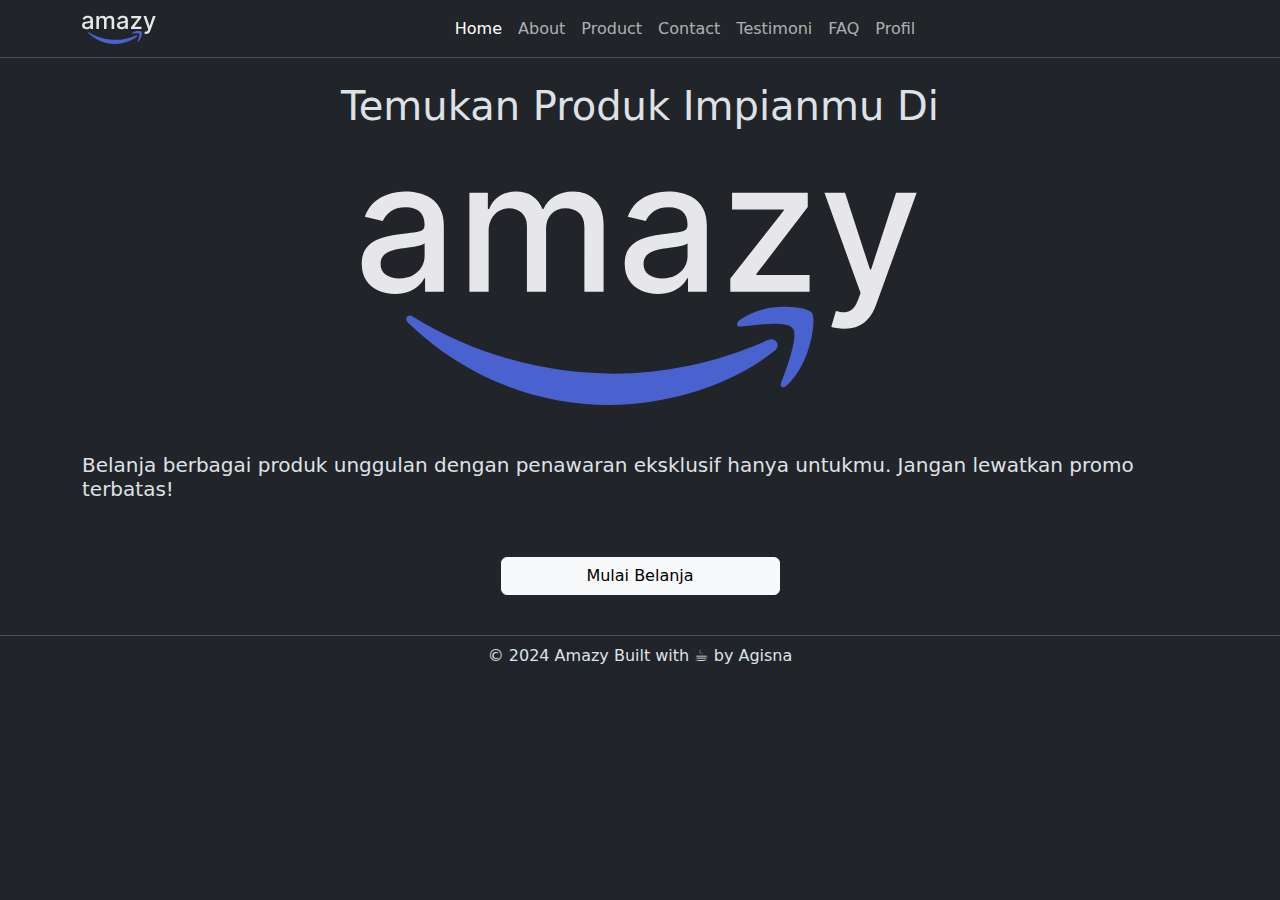
<file: index.html>
<!DOCTYPE html>
<html lang="en">
<head>
    <meta charset="UTF-8">
    <meta name="viewport" content="width=device-width, initial-scale=1.0">
    <title>Agisna's Website</title>
    <link href="https://cdn.jsdelivr.net/npm/bootstrap@5.3.3/dist/css/bootstrap.min.css" rel="stylesheet" integrity="sha384-QWTKZyjpPEjISv5WaRU9OFeRpok6YctnYmDr5pNlyT2bRjXh0JMhjY6hW+ALEwIH" crossorigin="anonymous">
</head>
<body data-bs-theme="dark" class="min-vh-100">
    <nav class="navbar navbar-expand-lg border-bottom">
        <div class="container mx-auto">
            <a href="index.html" class="navbar-brand">
                <img src="img/logo.svg" alt="Agisna's Logo">
            </a>
            <button class="navbar-toggler" type="button" data-bs-toggle="collapse" data-bs-target="#navbarSupportedContent" aria-controls="navbarSupportedContent" aria-expanded="false" aria-label="Toggle navigation">
                <span class="navbar-toggler-icon"></span>
            </button>
            <div class="collapse navbar-collapse" id="navbarSupportedContent">
                <ul class="navbar-nav mx-auto mb-2 mb-lg-0">
                    <li class="nav-item">
                        <a href="index.html" class="nav-link active">Home</a>
                    </li>
                    <li class="nav-item">
                        <a href="about.html" class="nav-link">About</a>
                    </li>
                    <li class="nav-item">
                        <a href="product.html" class="nav-link">Product</a>
                    </li>
                    <li class="nav-item">
                        <a href="contact.html" class="nav-link">Contact</a>
                    </li>
                    <li class="nav-item">
                        <a href="testimoni.html" class="nav-link">Testimoni</a>
                    </li>
                    <li class="nav-item">
                        <a href="faq.html" class="nav-link">FAQ</a></li>
                    <li class="nav-item">
                        <a href="profil.html" class="nav-link">Profil</a>
                    </li>

                </ul>
            </div>
        </div>
    </nav>

    <section class="container py-4">
        <div class="d-flex flex-column gap-5">
            <h1 class="text-center">Temukan Produk Impianmu Di</h1>
            <img
                class="w-50 rounded mx-auto d-block"
                src="img/logo.svg"
                alt="Agisna's Logo"
            >
            <h5 class="agisna-hero-subtitle">Belanja berbagai produk unggulan dengan penawaran eksklusif hanya untukmu. Jangan lewatkan promo terbatas!</h5>
            <a href="product.html" class="btn btn-light w-25 mx-auto">Mulai Belanja</a>
        </div>
    </section>


    <footer class="mt-3 border-top d-flex align-content-center align-items-center justify-content-center w-100 bottom-0 py-2">
        <span> &copy; 2024 Amazy Built with ☕ by Agisna</span>
    </footer>

    <script src="https://cdn.jsdelivr.net/npm/bootstrap@5.3.3/dist/js/bootstrap.bundle.min.js" integrity="sha384-YvpcrYf0tY3lHB60NNkmXc5s9fDVZLESaAA55NDzOxhy9GkcIdslK1eN7N6jIeHz" crossorigin="anonymous"></script>
    <script src="script.js"></script>
</body>
</html>
</file>
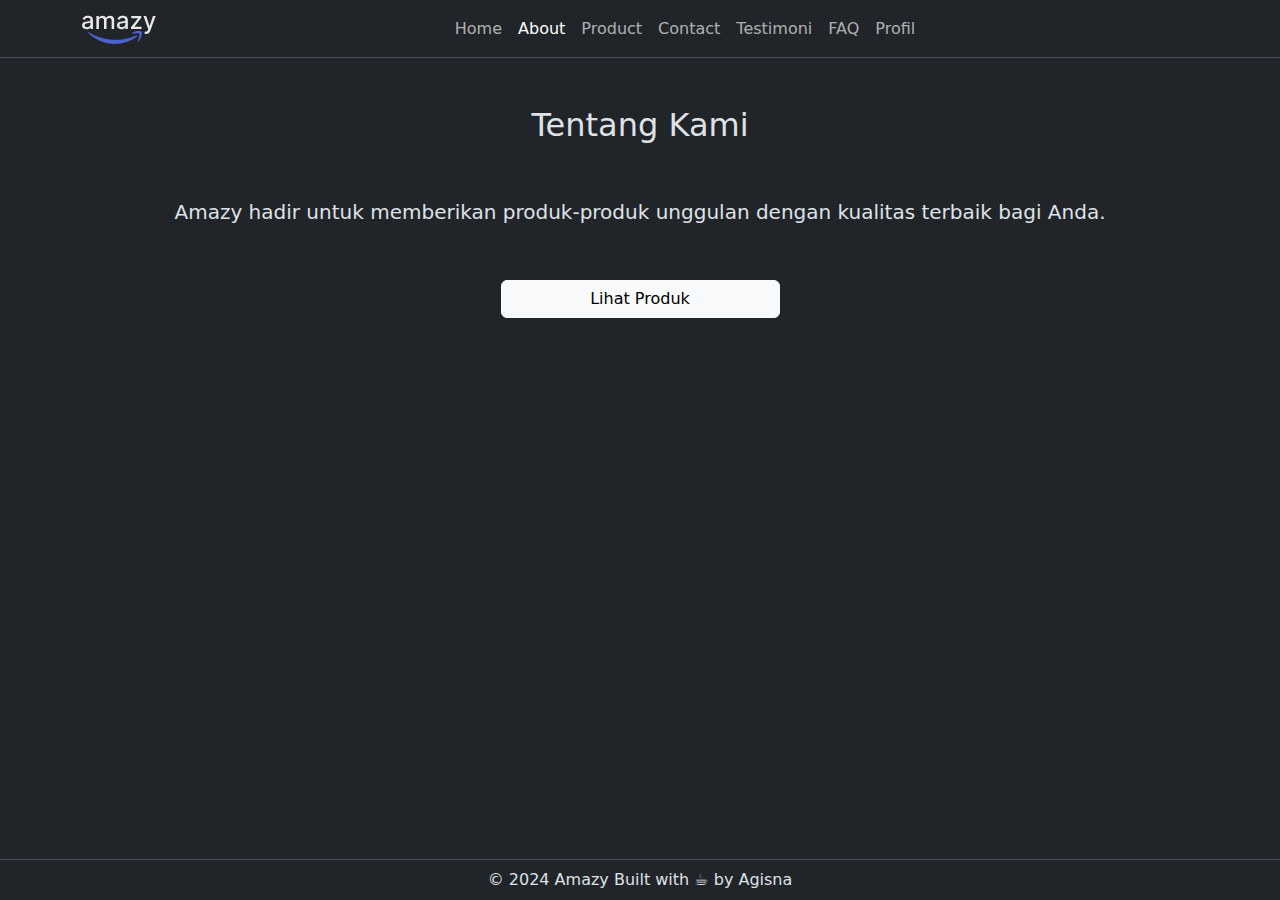
<file: about.html>
<!DOCTYPE html>
<html lang="en">
<head>
    <meta charset="UTF-8">
    <meta name="viewport" content="width=device-width, initial-scale=1.0">
    <title>Agisna's Website</title>
    <link href="https://cdn.jsdelivr.net/npm/bootstrap@5.3.3/dist/css/bootstrap.min.css" rel="stylesheet" integrity="sha384-QWTKZyjpPEjISv5WaRU9OFeRpok6YctnYmDr5pNlyT2bRjXh0JMhjY6hW+ALEwIH" crossorigin="anonymous">
</head>
<body data-bs-theme="dark" class="d-flex flex-column min-vh-100">
    <nav class="navbar navbar-expand-lg border-bottom">
        <div class="container mx-auto">
            <a href="index.html" class="navbar-brand">
                <img src="img/logo.svg" alt="Agisna's Logo">
            </a>
            <button class="navbar-toggler" type="button" data-bs-toggle="collapse" data-bs-target="#navbarSupportedContent" aria-controls="navbarSupportedContent" aria-expanded="false" aria-label="Toggle navigation">
                <span class="navbar-toggler-icon"></span>
            </button>
            <div class="collapse navbar-collapse" id="navbarSupportedContent">
                <ul class="navbar-nav mx-auto mb-2 mb-lg-0">
                    <li class="nav-item">
                        <a href="index.html" class="nav-link">Home</a>
                    </li>
                    <li class="nav-item">
                        <a href="about.html" class="nav-link active">About</a>
                    </li>
                    <li class="nav-item">
                        <a href="product.html" class="nav-link">Product</a>
                    </li>
                    <li class="nav-item">
                        <a href="contact.html" class="nav-link">Contact</a>
                    </li>
                    <li class="nav-item">
                        <a href="testimoni.html" class="nav-link">Testimoni</a>
                    </li>
                    <li class="nav-item">
                        <a href="faq.html" class="nav-link">FAQ</a></li>
                    <li class="nav-item">
                        <a href="profil.html" class="nav-link">Profil</a>
                    </li>

                </ul>
            </div>
        </div>
    </nav>

    <section class="container flex-grow-1 flex mt-5">
        <div class="d-flex flex-column gap-5 justify-content-center align-items-center">
            <h2 class="text-center">Tentang Kami</h2>
            <h5 class="text-center"><span class="agisna-highlight">Amazy</span> hadir untuk memberikan produk-produk unggulan dengan kualitas terbaik bagi Anda.</h5>
            <a href="product.html" class="btn btn-light w-25 mx-auto">Lihat Produk</a>
        </div>
    </section>


    <footer class="mt-3 border-top d-flex align-content-center align-items-center justify-content-center w-100 bottom-0 py-2">
        <span> &copy; 2024 Amazy Built with ☕ by Agisna</span>
    </footer>
    <script src="script.js"></script>
</body>
</html>
</file>
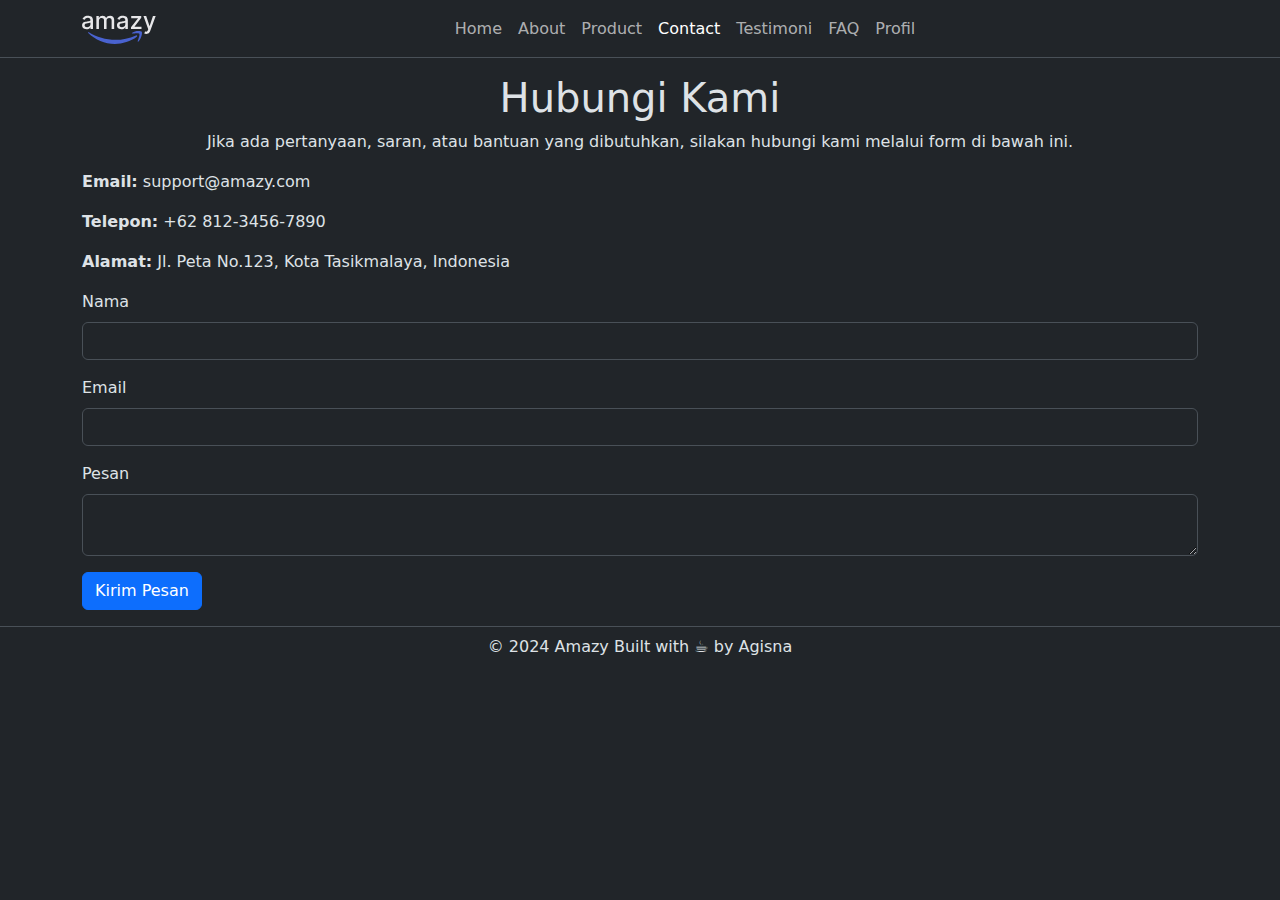
<file: contact.html>
<!DOCTYPE html>
<html lang="en">

<head>
    <meta charset="UTF-8" />
    <meta name="viewport" content="width=device-width, initial-scale=1.0" />
    <title>Amazy</title>
    <link href="https://cdn.jsdelivr.net/npm/bootstrap@5.3.3/dist/css/bootstrap.min.css" rel="stylesheet" integrity="sha384-QWTKZyjpPEjISv5WaRU9OFeRpok6YctnYmDr5pNlyT2bRjXh0JMhjY6hW+ALEwIH" crossorigin="anonymous">
</head>

<body data-bs-theme="dark">
    <nav class="navbar navbar-expand-lg border-bottom">
        <div class="container mx-auto">
            <a href="index.html" class="navbar-brand">
                <img src="img/logo.svg" alt="Agisna's Logo">
            </a>
            <button class="navbar-toggler" type="button" data-bs-toggle="collapse" data-bs-target="#navbarSupportedContent" aria-controls="navbarSupportedContent" aria-expanded="false" aria-label="Toggle navigation">
                <span class="navbar-toggler-icon"></span>
            </button>
            <div class="collapse navbar-collapse" id="navbarSupportedContent">
                <ul class="navbar-nav mx-auto mb-2 mb-lg-0">
                    <li class="nav-item">
                        <a href="index.html" class="nav-link">Home</a>
                    </li>
                    <li class="nav-item">
                        <a href="about.html" class="nav-link">About</a>
                    </li>
                    <li class="nav-item">
                        <a href="product.html" class="nav-link">Product</a>
                    </li>
                    <li class="nav-item">
                        <a href="contact.html" class="nav-link active">Contact</a>
                    </li>
                    <li class="nav-item">
                        <a href="testimoni.html" class="nav-link">Testimoni</a>
                    </li>
                    <li class="nav-item">
                        <a href="faq.html" class="nav-link">FAQ</a></li>
                    <li class="nav-item">
                        <a href="profil.html" class="nav-link">Profil</a>
                    </li>

                </ul>
            </div>
        </div>
    </nav>

    <section class="container mx-auto mt-3">
        <div class="agisna-contact-card">
            <h1 class="text-center">Hubungi Kami</h1>
            <p class="text-center">
                Jika ada pertanyaan, saran, atau bantuan yang dibutuhkan, silakan
                hubungi kami melalui form di bawah ini.
            </p>

            <div class="">
                <p><strong>Email:</strong> support@amazy.com</p>
                <p><strong>Telepon:</strong> +62 812-3456-7890</p>
                <p>
                    <strong>Alamat:</strong> Jl. Peta No.123, Kota Tasikmalaya, Indonesia
                </p>
            </div>

            <form action="submit_contact.php" method="post" class="">
                <div class="mb-3">
                    <label for="agisna-name" class="form-label text-start">Nama</label>
                    <input type="text" id="agisna-name" name="name" class=" form-control" required />
                </div>
                <div class="mb-3">
                    <label for="agisna-email" class="form-label text-start">Email</label>
                    <input type="email" id="agisna-email" name="email" class=" form-control" required />
                </div>
                <div class="mb-3">
                    <label for="agisna-message" class="form-label text-start">Pesan</label>
                    <textarea id="agisna-message" name="message" class="agi form-control" required></textarea>
                </div>

                <button type="submit" class="btn btn-primary">
                    Kirim Pesan
                </button>
            </form>
            </d>
        </div>
    </section>

    <footer class="mt-3 border-top d-flex align-content-center align-items-center justify-content-center w-100 bottom-0 py-2">
        <span> &copy; 2024 Amazy Built with ☕ by Agisna</span>
    </footer>

    <script src="https://cdn.jsdelivr.net/npm/bootstrap@5.3.3/dist/js/bootstrap.bundle.min.js" integrity="sha384-YvpcrYf0tY3lHB60NNkmXc5s9fDVZLESaAA55NDzOxhy9GkcIdslK1eN7N6jIeHz" crossorigin="anonymous"></script>
    <script src="script.js"></script>
</body>

</html>
</file>
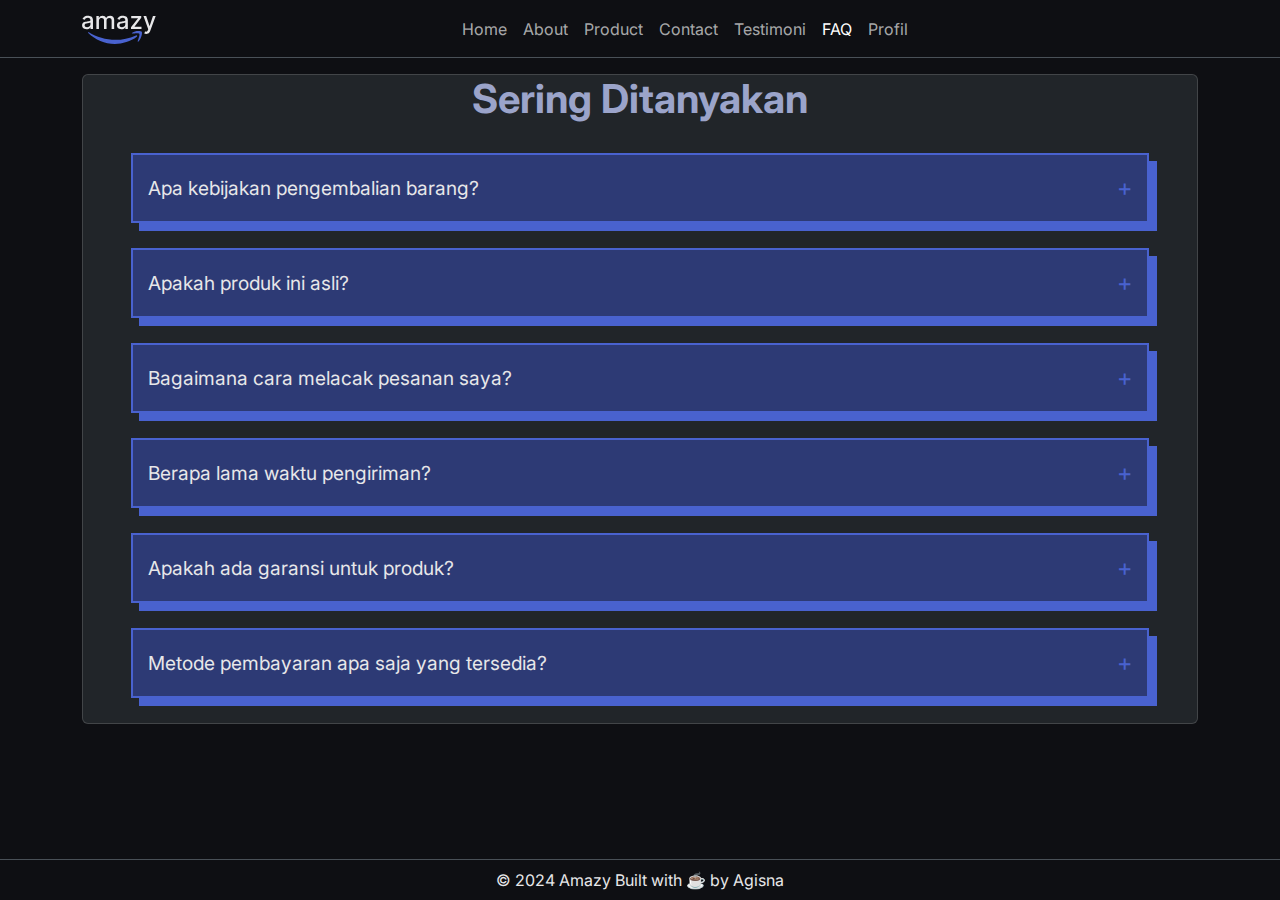
<file: faq.html>
<!DOCTYPE html>
<html lang="en">
<head>
    <meta charset="UTF-8">
    <meta name="viewport" content="width=device-width, initial-scale=1.0">
    <title>Agisna's Website</title>
    <link href="https://cdn.jsdelivr.net/npm/bootstrap@5.3.3/dist/css/bootstrap.min.css" rel="stylesheet" integrity="sha384-QWTKZyjpPEjISv5WaRU9OFeRpok6YctnYmDr5pNlyT2bRjXh0JMhjY6hW+ALEwIH" crossorigin="anonymous">
    <link rel="stylesheet" href="style.css">
</head>
<body data-bs-theme="dark" class="d-flex flex-column min-vh-100">
    <nav class="navbar navbar-expand-lg border-bottom">
        <div class="container mx-auto">
            <a href="index.html" class="navbar-brand">
                <img src="img/logo.svg" alt="Agisna's Logo">
            </a>
            <button class="navbar-toggler" type="button" data-bs-toggle="collapse" data-bs-target="#navbarSupportedContent" aria-controls="navbarSupportedContent" aria-expanded="false" aria-label="Toggle navigation">
                <span class="navbar-toggler-icon"></span>
            </button>
            <div class="collapse navbar-collapse" id="navbarSupportedContent">
                <ul class="navbar-nav mx-auto mb-2 mb-lg-0">
                    <li class="nav-item">
                        <a href="index.html" class="nav-link">Home</a>
                    </li>
                    <li class="nav-item">
                        <a href="about.html" class="nav-link">About</a>
                    </li>
                    <li class="nav-item">
                        <a href="product.html" class="nav-link">Product</a>
                    </li>
                    <li class="nav-item">
                        <a href="contact.html" class="nav-link">Contact</a>
                    </li>
                    <li class="nav-item">
                        <a href="testimoni.html" class="nav-link">Testimoni</a>
                    </li>
                    <li class="nav-item">
                        <a href="faq.html" class="nav-link active">FAQ</a></li>
                    <li class="nav-item">
                        <a href="profil.html" class="nav-link">Profil</a>
                    </li>

                </ul>
            </div>
        </div>
    </nav>

    <section class="container text-center flex-grow-1">
        <div class="card px-5 mt-3">
            <h1 class="agisna-faq-title">Sering Ditanyakan</h1>
            <div class="agisna-faq-item">
                <button class="agisna-faq-question">Apa kebijakan pengembalian barang?<span class="agisna-faq-icon">+</span></button>
                <div class="agisna-faq-answer">
                    <p>Barang dapat dikembalikan dalam 30 hari setelah pembelian, dengan syarat masih dalam kondisi baik dan lengkap.</p>
                </div>
            </div>
            <div class="agisna-faq-item">
                <button class="agisna-faq-question">Apakah produk ini asli?<span class="agisna-faq-icon">+</span></button>
                <div class="agisna-faq-answer">
                    <p>Semua produk kami 100% asli dan berasal langsung dari distributor resmi.</p>
                </div>
            </div>
            <div class="agisna-faq-item">
                <button class="agisna-faq-question">Bagaimana cara melacak pesanan saya?<span class="agisna-faq-icon">+</span></button>
                <div class="agisna-faq-answer">
                    <p>Anda dapat melacak pesanan melalui halaman <a href="tracking.html">Lacak Pesanan</a> menggunakan nomor pesanan.</p>
                </div>
            </div>
            <div class="agisna-faq-item">
                <button class="agisna-faq-question">Berapa lama waktu pengiriman?<span class="agisna-faq-icon">+</span></button>
                <div class="agisna-faq-answer">
                    <p>Waktu pengiriman bervariasi tergantung lokasi: 1-2 hari untuk area Jabodetabek, 2-4 hari untuk Pulau Jawa, dan 4-7 hari untuk luar Pulau Jawa.</p>
                </div>
            </div>
            <div class="agisna-faq-item">
                <button class="agisna-faq-question">Apakah ada garansi untuk produk?<span class="agisna-faq-icon">+</span></button>
                <div class="agisna-faq-answer">
                    <p>Ya, semua produk kami memiliki garansi resmi selama 1 tahun untuk kerusakan manufaktur.</p>
                </div>
            </div>
            <div class="agisna-faq-item">
                <button class="agisna-faq-question">Metode pembayaran apa saja yang tersedia?<span class="agisna-faq-icon">+</span></button>
                <div class="agisna-faq-answer">
                    <p>Kami menerima pembayaran melalui transfer bank, e-wallet (OVO, GoPay, DANA), dan kartu kredit/debit.</p>
                </div>
            </div>
            <!-- Tambahkan item FAQ sesuai kebutuhan -->
            
        </div>
    </section>

    <footer class="mt-3 border-top d-flex align-content-center align-items-center justify-content-center w-100 bottom-0 py-2">
        <span> &copy; 2024 Amazy Built with ☕ by Agisna</span>
    </footer>

    <script src="https://cdn.jsdelivr.net/npm/bootstrap@5.3.3/dist/js/bootstrap.bundle.min.js" integrity="sha384-YvpcrYf0tY3lHB60NNkmXc5s9fDVZLESaAA55NDzOxhy9GkcIdslK1eN7N6jIeHz" crossorigin="anonymous"></script>
    <script src="script.js"></script>
</body>
</html>
</file>
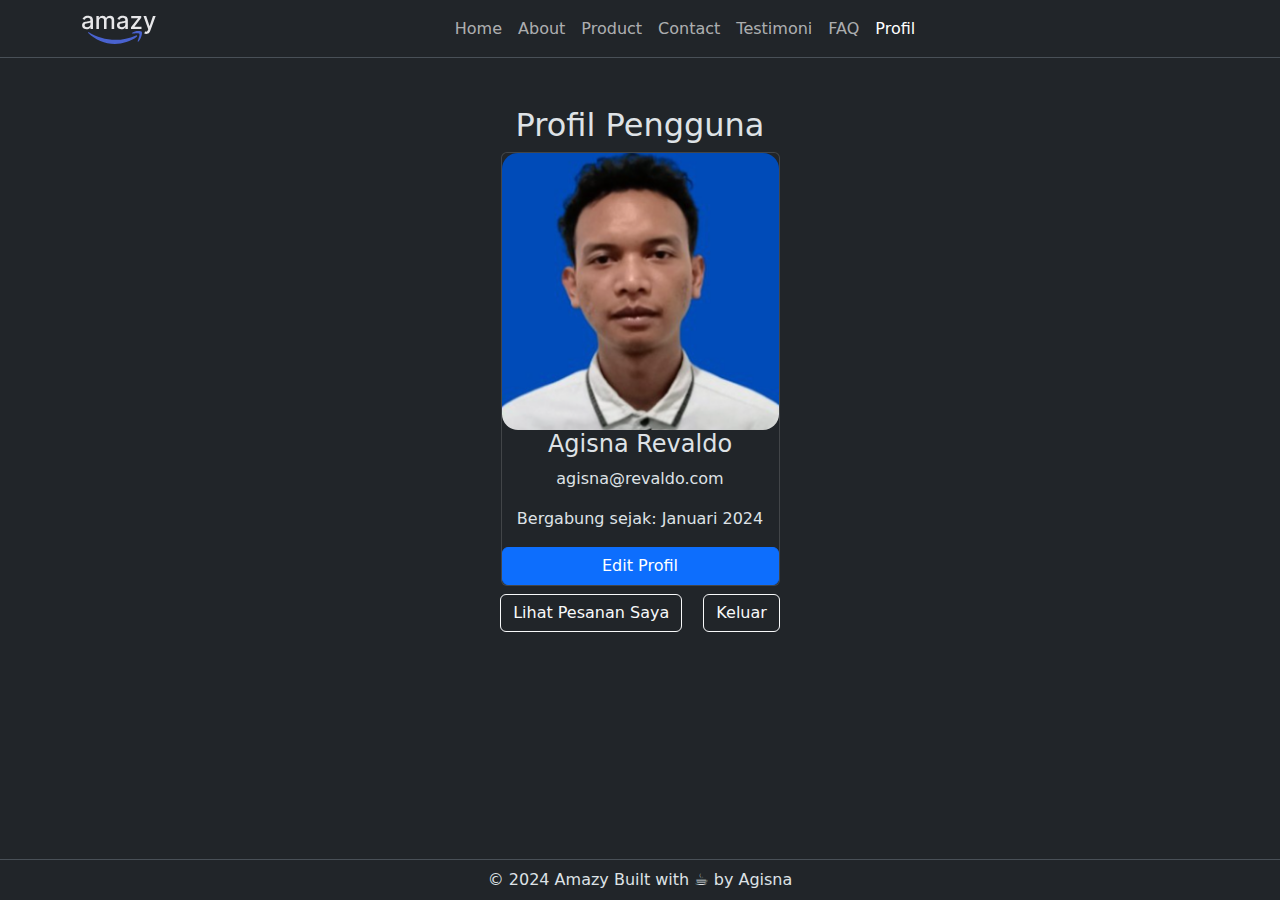
<file: profil.html>
<!DOCTYPE html>
<html lang="en">
<head>
    <meta charset="UTF-8">
    <meta name="viewport" content="width=device-width, initial-scale=1.0">
    <title>Agisna's Website</title>
    <link href="https://cdn.jsdelivr.net/npm/bootstrap@5.3.3/dist/css/bootstrap.min.css" rel="stylesheet" integrity="sha384-QWTKZyjpPEjISv5WaRU9OFeRpok6YctnYmDr5pNlyT2bRjXh0JMhjY6hW+ALEwIH" crossorigin="anonymous">
</head>
<body data-bs-theme="dark" class="d-flex flex-column min-vh-100">
    <nav class="navbar navbar-expand-lg border-bottom">
        <div class="container mx-auto">
            <a href="index.html" class="navbar-brand">
                <img src="img/logo.svg" alt="Agisna's Logo">
            </a>
            <button class="navbar-toggler" type="button" data-bs-toggle="collapse" data-bs-target="#navbarSupportedContent" aria-controls="navbarSupportedContent" aria-expanded="false" aria-label="Toggle navigation">
                <span class="navbar-toggler-icon"></span>
            </button>
            <div class="collapse navbar-collapse" id="navbarSupportedContent">
                <ul class="navbar-nav mx-auto mb-2 mb-lg-0">
                    <li class="nav-item">
                        <a href="index.html" class="nav-link">Home</a>
                    </li>
                    <li class="nav-item">
                        <a href="about.html" class="nav-link">About</a>
                    </li>
                    <li class="nav-item">
                        <a href="product.html" class="nav-link">Product</a>
                    </li>
                    <li class="nav-item">
                        <a href="contact.html" class="nav-link">Contact</a>
                    </li>
                    <li class="nav-item">
                        <a href="testimoni.html" class="nav-link">Testimoni</a>
                    </li>
                    <li class="nav-item">
                        <a href="faq.html" class="nav-link">FAQ</a></li>
                    <li class="nav-item">
                        <a href="profil.html" class="nav-link active">Profil</a>
                    </li>

                </ul>
            </div>
        </div>
    </nav>

    <section class="container text-center flex-grow-1 pt-5">
        <div class="agisna-user-profile-card">
            <h2 class="mb-2">Profil Pengguna</h2>
        
            <div class="card w-25 mx-auto mb-2">
                <img src="img/profil.png" alt="Foto Pengguna" class="rounded-4">
                
                <div class="agisna-profile-info">
                    <h4 class="agisna-profile-name">Agisna Revaldo</h4>
                    <p class="agisna-profile-email">agisna@revaldo.com</p>
                    <p class="agisna-profile-joined">Bergabung sejak: Januari 2024</p>
                </div>
        
                <button class="btn btn-primary" onclick="editProfile()">Edit Profil</button>
            </div>
        
            <div class="">
                <button class="btn btn-outline-light me-3">Lihat Pesanan Saya</button>
                <button class="btn btn-outline-light">Keluar</button>
            </div>
        </div>
    </section>

    <footer class="mt-3 border-top d-flex align-content-center align-items-center justify-content-center w-100 bottom-0 py-2">
        <span> &copy; 2024 Amazy Built with ☕ by Agisna</span>
    </footer>
    
    <script src="https://cdn.jsdelivr.net/npm/bootstrap@5.3.3/dist/js/bootstrap.bundle.min.js" integrity="sha384-YvpcrYf0tY3lHB60NNkmXc5s9fDVZLESaAA55NDzOxhy9GkcIdslK1eN7N6jIeHz" crossorigin="anonymous"></script>
    <script src="script.js"></script>
</body>
</html>
</file>
<file: style.css>
@import url("https://fonts.googleapis.com/css2?family=ADLaM+Display&family=Gaegu&family=Inter:ital,opsz,wght@0,14..32,100..900;1,14..32,100..900&family=Poppins:ital,wght@0,100;0,200;0,300;0,400;0,500;0,600;0,700;0,800;0,900;1,100;1,200;1,300;1,400;1,500;1,600;1,700;1,800;1,900&display=swap");

:root {
    --primary: #9ba4ca;
    --secondary: #2d3a75;
    --accent: #4962cf;
    --background: #0e0f13;
    --text: #e7e7e9;
    --boder: rgba(231, 231, 233, 0.7);
}

* {
    margin: 0;
    padding: 0;
    box-sizing: border-box;
}

body {
    background-color: var(--background);
    color: var(--text);
    /* font-family: "Roboto", sans-serif; */
    font-family: "Inter", sans-serif;
    font-weight: 400;
    color: var(--text);
    scroll-behavior: smooth;
}

h1,
h2,
h3,
h4,
h5 {
    font-family: "Inter";
    font-weight: 700;
}

html {
    font-size: 100%;
}

/* 16px */

h1 {
    font-size: 4.21rem;
    /* 67.36px */
}

h2 {
    font-size: 3.158rem;
    /* 50.56px */
}

h3 {
    font-size: 2.369rem;
    /* 37.92px */
}

h4 {
    font-size: 1.777rem;
    /* 28.48px */
}

h5 {
    font-size: 1.333rem;
    /* 21.28px */
}

.agisna-highlight {
    color: var(--accent);
}

section.agisna-contact,
section.agisna-testimonial,
section.agisna-faq,
section.agisna-product,
section.agisna-user-profile
{
    display: flex;
    padding: 80px 0;
}

.agisna_header {
    display: flex;
    justify-content: space-between;
    align-items: center;
    position: fixed;
    z-index: 9;
    top: 0;
    width: 100%;
    /* padding: 1rem; */
    background-color: var(--background);
    color: var(--text);
    border-bottom: 1px solid var(--boder);
}

.agisna_logo {
    align-content: center;
    color: var(--text);
    display: flex;
    text-align: center;
    justify-content: center;
    width: 100%;
    /* padding: 1rem; */
}

.agisna_logo img{
    height: 2rem;
}

.agisna_logo h3 {
    line-height: 4rem;
}

.agisna_menu {
    display: flex;
    /* gap: 2rem; */
    /* background-color: var(--secondary); */
    height: 100%;
    line-height: 4rem;
}

.agisna_menu a {
    color: var(--text);
    padding: 0 2rem;
    text-decoration: none;
    font-size: 1.333rem;
    /* border: 1px solid var(--text); */
    border-left: 1px solid var(--boder);
    transition: all 0.3s ease-in;
}

.agisna_menu a:hover {
    /* padding: 0 2.3rem; */
    background-color: var(--secondary);
}

section.agisna_hero {
    display: flex;
    flex-direction: column;
    align-items: center;
    justify-content: center;
    height: 90vh;
}

.agisna_hero_content {
    text-align: center;
    display: flex;
    flex-direction: column;
    align-items: center;
    justify-content: center;
    gap: 20px;
    width: 60%;
}

.agisna-hero-title{
    color: var(--accent);
}

.agisna-hero-image {
    width: 100%;
    height: 180px;
    padding: 20px 0;
}

.agisna-hero-subtitle {
    max-width: 700px;
    font-weight: 500;
}

.agisna-button {
    background-color: var(--accent);
    text-decoration: none;
    color: var(--text);
    padding: 20px;
    /* border-radius: 0.5rem; */
    font-size: 1.333rem;
    font-weight: 500;
    border: 2px solid var(--background);
    box-shadow: 8px 8px 0px var(--secondary);
    transition: all 0.3s ease-in-out;
}

.agisna-button:hover {
    box-shadow: none;
    /* border-color: var(--background); */
}

.agisna_footer {
    display: flex;
    justify-content: center;
    align-items: center;
    font-size: 0.9rem;
    width: 100%;
    background-color: var(--background);
    color: var(--boder);
    border-top: 1px solid var(--boder);
    padding: 1rem;
    bottom: 0;
    left: 0;
}

/* Product Page */
.agisna-products {
    background-color: var(--background);
    color: var(--text);
    padding: 60px 20px;
    text-align: center;
    width: 100%;
}

.agisna-products-title {
    font-size: 2.5rem;
    color: var(--primary);
    margin: 40px 0;
}

.agisna-product-grid {
    display: grid;
    grid-template-columns: repeat(2, 1fr);
    gap: 40px;
    padding: 0 40px;
    padding-bottom: 60px;
    justify-content: center;
}

.agisna-product-card {
    /* background-color: var(--primary); */
    padding: 40px;
    border: 4px solid var(--text);
    box-shadow: 10px 10px 0px var(--secondary);
    /* Shadow neobrutalism */
    transition: box-shadow 0.3s ease;
}

.agisna-product-card:hover {
    box-shadow: none;
}

.agisna-product-image {
    /* width: 50%; */
    height: 200px;
    margin: 0 auto;
    margin-bottom: 15px;
    /* border: 2px solid var(--accent); */
    display: block;
}

.agisna-product-name {
    font-size: 1.5rem;
    color: var(--accent);
    margin-bottom: 10px;
}

.agisna-product-description {
    font-size: 1rem;
    color: var(--text);
    margin-bottom: 40px;
}

.agisna-product-footer {
    display: flex;
    justify-content: space-between;
    flex-direction: column;
    gap: 20px;
    /* background-color: var(--secondary); */
}

.agisna-product-price {
    color: var(--accent);
}

.agisna-product-cta {
    width: max-content;
    margin: 0 auto;
    padding: 10px 20px;
}

.agisna-button:hover {
    box-shadow: none;
}

/* Contact Page */
.agisna-contact-card {
    background-color: var(--background);
    color: var(--text);
    padding: 60px 20px;
    max-width: 700px;
    height: max-content;
    margin: 0 auto;
    text-align: center;
    box-shadow: 12px 12px 0px var(--accent);
    outline: 4px solid var(--accent);
}

.agisna-contact-title {
    font-size: 2.5rem;
    color: var(--primary);
    margin-bottom: 20px;
}

.agisna-contact-description {
    font-size: 1.2rem;
    margin-bottom: 40px;
}

.agisna-contact-details {
    margin-bottom: 30px;
    text-align: left;
}

.agisna-contact-details p {
    font-size: 1rem;
    color: var(--text);
    margin: 10px 0;
}

.agisna-contact-form {
    display: flex;
    flex-direction: column;
    gap: 15px;
    text-align: left;
}

.agisna-contact-label {
    font-size: 1rem;
    color: var(--text);
}

.agisna-contact-input,
.agisna-contact-textarea {
    padding: 12px;
    background-color: var(--background);
    color: var(--text);
    border: 2px solid var(--accent);
    box-shadow: 8px 8px 0px var(--accent);
    outline: none;
    font-size: 1rem;
    transition: box-shadow 0.3s ease;
}

.agisna-contact-input:focus,
.agisna-contact-textarea:focus {
    box-shadow: none;
}

.agisna-contact-textarea {
    resize: vertical;
    height: 120px;
}

.agisna-contact-submit {
    margin-top: 8px;
    background-color: var(--primary);
    color: var(--background);
    padding: 10px 20px;
    font-size: 1rem;
    font-weight: 700;
    text-decoration: none;
    outline: 3px solid var(--accent);
    box-shadow: 8px 8px 0px var(--accent);
    cursor: pointer;
    transition: box-shadow 0.3s ease;
}

.agisna-button:hover {
    box-shadow: none;
}

/* Testimonial Page */
.agisna-testimonial-card {
    background-color: var(--background);
    color: var(--text);
    padding: 60px 20px;
    max-width: 800px;
    margin: 0 auto;
    text-align: center;
    box-shadow: 12px 12px 0px var(--accent);
    outline: 4px solid var(--accent);
}

.agisna-testimonial-title {
    font-size: 2.5rem;
    color: var(--primary);
    margin-bottom: 30px;
}

.agisna-testimonial-item {
    display: flex;
    align-items: center;
    background-color: var(--background);
    margin-bottom: 20px;
    padding: 20px;
    border: 2px solid var(--accent);
    box-shadow: 8px 8px 0px var(--accent);
    transition: box-shadow 0.3s ease;
}

.agisna-testimonial-item:hover {
    box-shadow: none;
}

.agisna-testimonial-image {
    width: 60px;
    height: 60px;
    border-radius: 50%;
    margin-right: 20px;
    border: 2px solid var(--accent);
    box-shadow: 6px 6px 0px var(--secondary);
}

.agisna-testimonial-content {
    text-align: left;
}

.agisna-testimonial-name {
    font-size: 1.2rem;
    color: var(--accent);
    margin: 0;
}

.agisna-testimonial-review {
    font-size: 1rem;
    color: var(--text);
    margin-top: 5px;
}

/* faq page */
.agisna-faq {
    display: flex;
    padding: 8rem 0;
}
.agisna-faq-card {
    background-color: var(--background);
    color: var(--text);
    padding: 60px 20px;
    width: 700px;
    margin: 0 auto;
    text-align: left;
    box-shadow: 12px 12px 0px var(--accent);
    outline: 4px solid var(--accent);
}

.agisna-faq-title {
    font-size: 2.5rem;
    color: var(--primary);
    text-align: center;
    margin-bottom: 30px;
}

.agisna-faq-item {
    margin-bottom: 25px;
    border: 2px solid var(--accent);
    box-shadow: 8px 8px 0px var(--accent);
}

.agisna-faq-question {
    width: 100%;
    background-color: var(--secondary);
    color: var(--text);
    padding: 15px;
    font-size: 1.2rem;
    text-align: left;
    border: none;
    cursor: pointer;
    outline: none;
    display: flex;
    justify-content: space-between;
    align-items: center;
    transition: background-color 0.3s ease;
}

.agisna-faq-question:hover {
    background-color: var(--primary);
}

.agisna-faq-icon {
    font-size: 1.5rem;
    color: var(--accent);
}

.agisna-faq-answer {
    padding: 15px;
    font-size: 1rem;
    color: var(--text);
    background-color: var(--background);
    display: none;
}

/* Profil Page */
/* Profile Section */
.agisna-user-profile-card {
    background-color: var(--background);
    color: var(--text);
    padding: 60px 20px;
    width: 600px;
    margin: 0 auto;
    text-align: center;
    box-shadow: 12px 12px 0px var(--accent);
    outline: 4px solid var(--accent);
}

.agisna-profile-title {
    font-size: 2.5rem;
    color: var(--primary);
    margin-bottom: 30px;
}

.agisna-profile-card {
    background-color: var(--secondary);
    padding: 20px;
    border: 2px solid var(--accent);
    box-shadow: 10px 10px 0px var(--accent);
    display: flex;
    align-items: center;
    flex-direction: column;
}

.agisna-profile-image {
    width: 100px;
    height: 100px;
    border-radius: 50%;
    margin-bottom: 15px;
    border: 2px solid var(--accent);
    box-shadow: 6px 6px 0px var(--background);
}

.agisna-profile-info {
    color: var(--text);
}

.agisna-profile-name {
    font-size: 1.5rem;
    color: var(--accent);
    margin: 5px 0;
    text-decoration: underline;
}

.agisna-profile-email,
.agisna-profile-joined {
    font-size: 1rem;
    color: var(--text);
    margin: 5px 0;
}

.agisna-profile-edit-btn {
    margin-top: 20px;
    padding: 10px 20px;
    background-color: var(--accent);
    color: var(--background);
    border: none;
    cursor: pointer;
    box-shadow: 4px 4px 0px var(--background);
    transition: box-shadow 0.3s ease;
}

.agisna-profile-edit-btn:hover {
    box-shadow: none;
}

.agisna-profile-actions {
    margin-top: 30px;
    display: flex;
    gap: 10px;
    justify-content: center;
}

.agisna-profile-action-btn {
    padding: 10px 20px;
    background-color: var(--primary);
    color: var(--background);
    border: none;
    cursor: pointer;
    box-shadow: 4px 4px 0px var(--secondary);
    transition: box-shadow 0.3s ease;
}

.agisna-profile-action-btn:hover {
    box-shadow: none;
}

/* Media Queries for Responsive Design */

/* Untuk layar tablet (maksimal 768px) */
@media (max-width: 768px) {
    /* Kontainer teks lebih kecil */
    .agisna-hero-content,
    .agisna-products,
    .agisna-contact-card,
    .agisna-testimonial-card,
    .agisna-faq-card,
    .agisna-user-profile-card {
        /* width: 90%; */
        padding: 40px 10px;
    }
    
    /* Font lebih kecil */
    h1, .agisna-products-title, .agisna-contact-title, .agisna-faq-title, .agisna-profile-title {
        font-size: 2rem;
    }
    h2, .agisna-product-name, .agisna-testimonial-name, .agisna-profile-name {
        font-size: 1.5rem;
    }

    /* Grid produk menjadi satu kolom */
    .agisna-product-grid {
        grid-template-columns: 1fr;
        padding: 0;
        gap: 20px;
    }

    /* Navigasi lebih kecil dan fleksibel */
    .agisna_menu a {
        padding: 0 1rem;
        font-size: 1rem;
    }
}

/* Untuk layar ponsel (maksimal 480px) */
@media (max-width: 480px) {
    /* Hero section lebih ramping */
    .agisna-hero-content {
        width: 100%;
        padding: 20px;
    }

    /* Font lebih kecil lagi */
    h1, .agisna-products-title, .agisna-contact-title, .agisna-faq-title, .agisna-profile-title {
        font-size: 1.8rem;
    }
    h2, .agisna-product-name, .agisna-testimonial-name, .agisna-profile-name {
        font-size: 1.2rem;
    }

    /* Gambar profil lebih kecil */
    .agisna-profile-image, .agisna-testimonial-image {
        width: 80px;
        height: 80px;
    }

    /* Padding lebih kecil untuk tombol dan input */
    .agisna-button, .agisna-contact-input, .agisna-contact-textarea, .agisna-profile-edit-btn, .agisna-profile-action-btn {
        padding: 10px;
        font-size: 0.9rem;
    }

    /* Navigasi lebih sederhana */
    .agisna_menu a {
        padding: 0 0.5rem;
        font-size: 0.9rem;
    }

    /* Kolom produk dan testimoni menjadi full width */
    .agisna-testimonial-item {
        display: block;
        width: 100%;
    }

    /* Konten FAQ lebih kecil */
    .agisna-faq-card {
        padding: 30px 15px;
        width: 100%;
    }
}

.agisna-menu {
    display: flex;
    background-color: var(--background);
}

.agisna_menu_toggle {
    display: none;
    font-size: 1.5rem;
    background: none;
    border: none;
    cursor: pointer;
    color: var(--text);
}

.agisna_menu_toggle:hover {
    color: var(--primary);
}

/* Responsive styles for smaller screens */
@media (max-width: 768px) {
    .agisna_header {
        padding: 1rem 0.5rem;
        position: sticky;
    }
    .agisna_menu {
        display: none; /* Hide menu by default on small screens */
        flex-direction: column;
        position: absolute;
        top: 100%;
        right: 0;
        background-color: var(--background);
        width: 100%;
        padding: 10px 0;
        box-shadow: 0 4px 8px rgba(0, 0, 0, 0.2);
        height: auto;
    }

    .agisna_menu a {
        padding: 10px 20px;
        border-bottom: 1px solid var(--boder);
        border-top: 1px solid var(--boder);
        text-align: center;
        border-left: none;
    }

    .agisna_menu_toggle {
        display: block; /* Show toggle button on small screens */
    }

    /* Show menu when active */
    .agisna_menu.active {
        display: flex;
    }

    .agisna-product-grid {
        grid-template-columns: 1fr;
        padding: 0;
        gap: 20px;
    }
    .agisna_hero_content {
        width: 100%;
        padding: 0 20px;
    }
}
</file>
